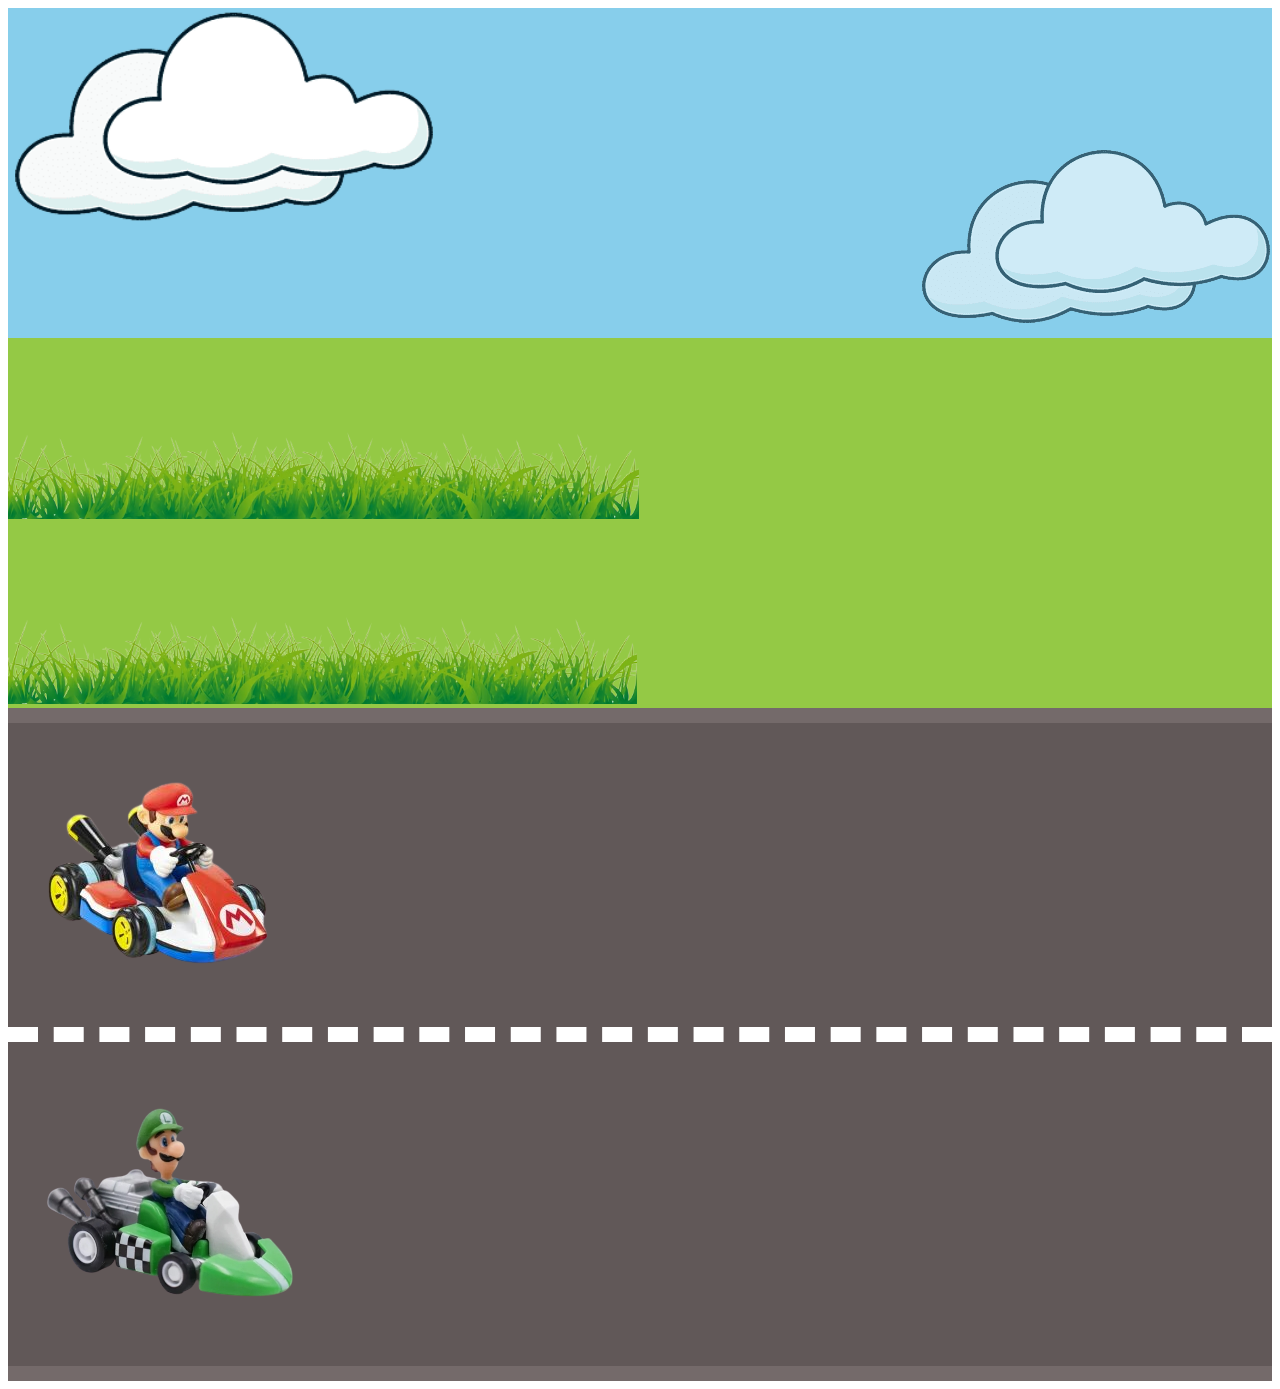
<file: index.html>
<!DOCTYPE html>
<html>
    <head>
        <link rel="stylesheet" href="styles.css">
        <title>Mario Race</title>
    </head>
    <body>
        <div class="sky">
            <img src="./img/cloud33.png" class="cloud1" alt="">
            <img src="./img/cloud33.png" class="cloud2" alt="">
        </div>
        <div class="grass">
            <img src="./img/grass11.png" width="49.9%" class="grass1" alt="">
            <img src="./img/grass11.png" width="49.8%" class="grass2" alt="">
            
        </div>
        <div class="road1">
            <img src="./img/mario220.png" class="mario" alt="">
            
        </div>
        <div class="road2">
            <img src="./img/lungi222.png" class="lungi" alt="">
        </div>
        
    </body>
</html>
</file>
<file: styles.css>
body{
    max-width :100vw;
}

.sky{
    padding : 180px;
    padding-bottom: 150px;
    background-color: skyblue;    
}

.sky .cloud1{
   position : absolute;
   right : 10px;
   top : 150px;   
   opacity:60%;
   animation-name: wind2;
    animation-duration: 40s;
    animation-iteration-count: infinite;    
    /* animation-direction: reverse; */
}

.sky .cloud2{
    position : absolute;
    left : 50px;
    top : 30px; 
    scale :1.2; 
    animation-name: wind1;
    animation-duration: 30s;
    animation-iteration-count: infinite; 
 }

.grass{
    background-color: rgb(148, 201, 69);
}

.road1{
    border-top : solid 15px rgb(116, 106, 106);
    background-color: rgb(97, 88, 88);
    padding : 40px 0;
    border-bottom : dashed 15px white;    
}

.road2{
    border-bottom : solid 15px rgb(116, 106, 106);
    background-color: rgb(97, 88, 88);
    padding : 0;
}

.mario{
    padding-left:40px;
    animation-name: drive;
    animation-duration: 9.7s;
    
    animation-iteration-count: 1;
    
}

.lungi{
    
    animation-name: drive;
    animation-duration: 10s;
    
    animation-iteration-count: 1;
}

@keyframes drive{
    from{
        transform : translateX(40px)
    }
    to{
        transform : translateX(2500px)
    }
}

@keyframes wind1{
    from
    {left :100px}
    to
    {left: 120%}
}

@keyframes wind2{
    from
    {left :1900px}
    to
    {left: -40%}
}
</file>
